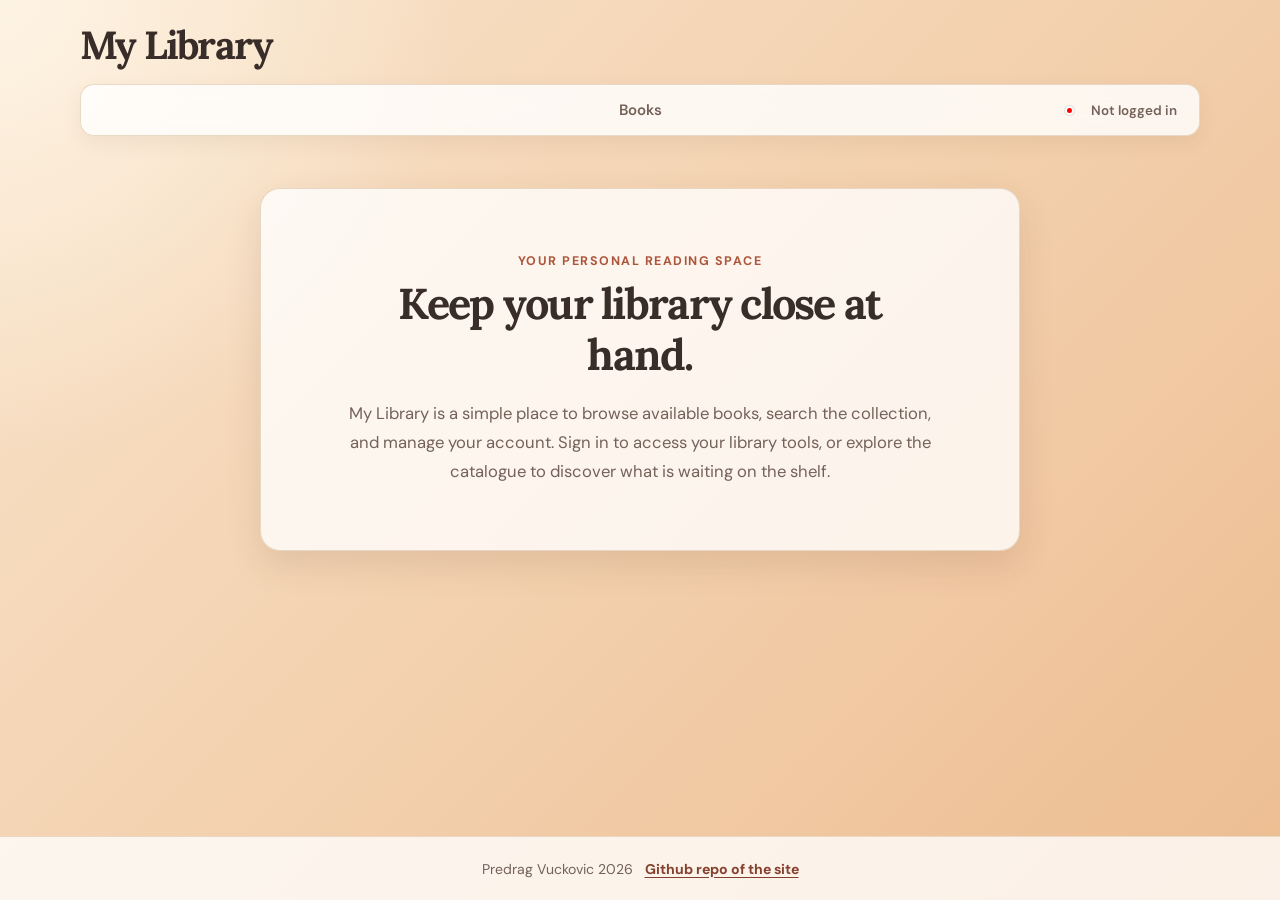
<file: Frontend/index.html>
<!DOCTYPE html>

<html lang="en">
    <head>       
        <meta charset="UTF-8">
        <title>Web Library</title>
        <link rel="stylesheet" href="style.css">
        <link rel="icon" type="image/x-icon" href="assets/img/library.png">
    </head>
    <body>
        <header>
            <h1 class="page-title">My Library</h1>
            <nav>
                <button id="books-button" class="nav-button" type="button">Books</button>
                <div id="online-status">
                    <div id="status-dot"></div>
                    <div id="status-username">
                        <button id="status-username-button"></button>
                        <div id="status-username-dropdown"></div>
                    </div>
                </div>
            </nav>
        </header>
        <main>
            <section class="welcome-card" aria-labelledby="welcome-title">
                <p class="eyebrow">Your personal reading space</p>
                <h2 id="welcome-title">Keep your library close at hand.</h2>
                <p>My Library is a simple place to browse available books, search the collection, and manage your account. Sign in to access your library tools, or explore the catalogue to discover what is waiting on the shelf.</p>
            </section>
        </main>
        <footer>
            <p>Predrag Vuckovic 2026</p>
            <a href="https://github.com/vuckoo0/Web-Library">Github repo of the site</a>
        </footer>
        <script type="module" src="startPage.js"></script>
        <script src="statusBar.js"></script>
    </body>
</html>
</file>
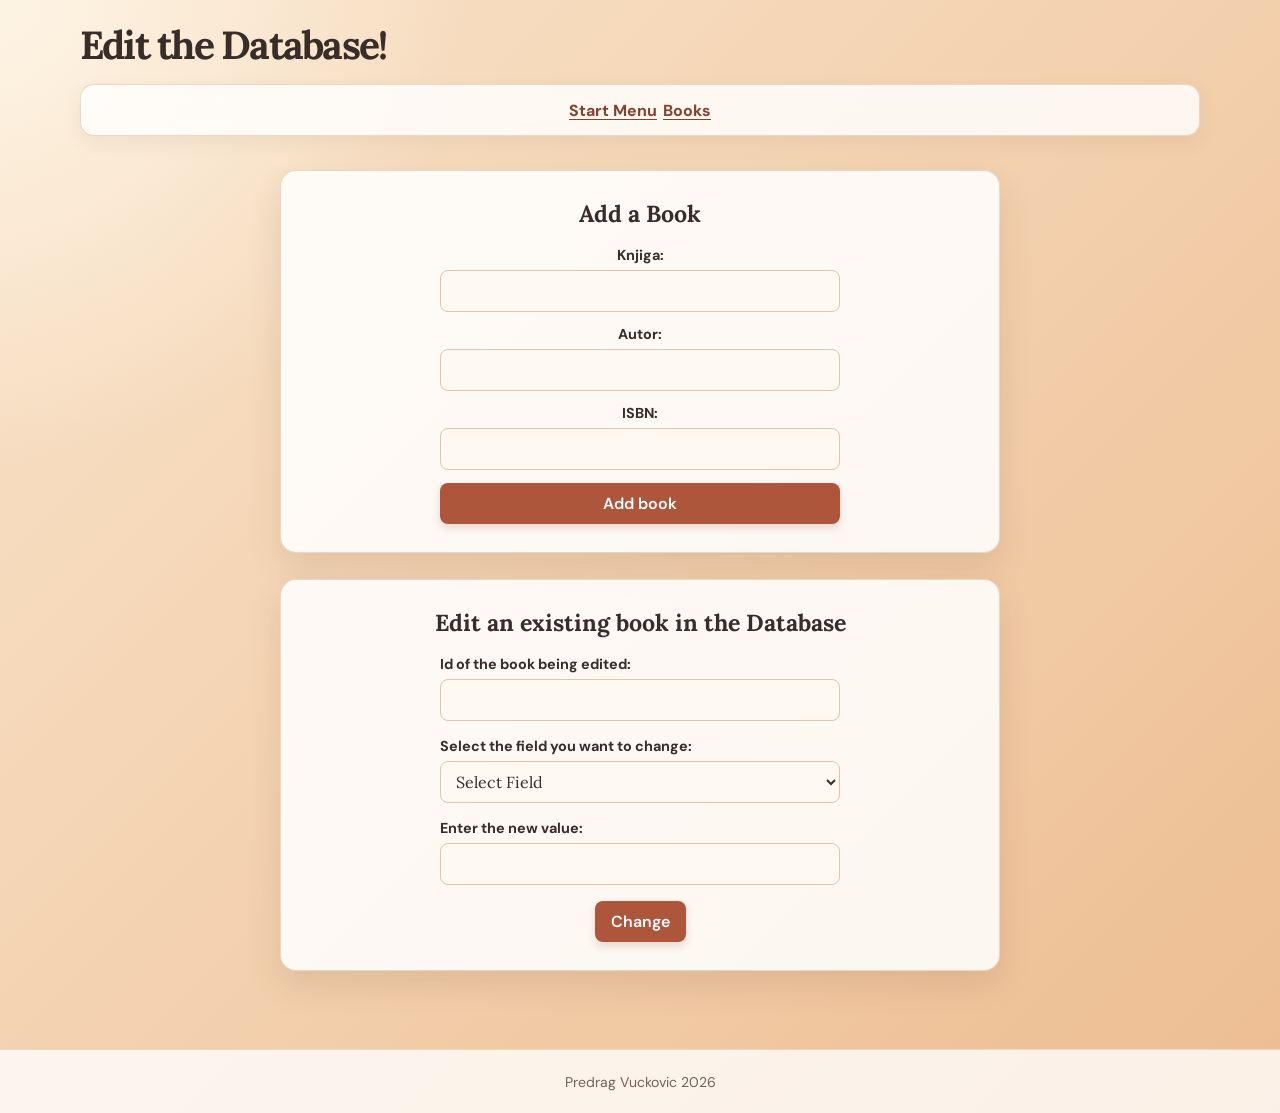
<file: Frontend/addABook.html>
<!DOCTYPE html>

<html lang="en">
    <head>
        <meta charset="UTF-8">
        <title>Add a Book</title>
        <link rel="stylesheet" href="style.css">
        <link rel="icon" type="image/x-icon" href="img/library.png">
    </head>
    <body>
        <header>
            <h1 class="page-title">Edit the Database!</h1>
            <nav>
                <a href="index.html">Start Menu</a>
                <a href="books.html">Books</a>
            </nav>
        </header>
        <main>
            <div class="option">
                <h2>Add a Book</h2>
                <form class="book-form">
                    <div class="form-field">
                        <label for="title">Knjiga:</label>
                        <input type="text" id="title" name="title">
                    </div>              
                    <div class="form-field">
                        <label for="author">Autor:</label>
                        <input type="text" id="author" name="author">
                    </div>
                    <div class="form-field">
                        <label for="isbn">ISBN:</label>
                        <input type="text" id="isbn" name="isbn">
                    </div>               
                    <button type="submit">Add book</button>
                </form>
            </div>
            <div class="option">
                <h2>Edit an existing book in the Database</h2>
                <div class="edit-book" style="gap:16px">
                    <form class="edit-book-form">
                        <div class="form-field">
                            <label for="change-book-title">Id of the book being edited:</label>
                            <input type="number" id="change-book-title" name="change-book-title">
                        </div>
                    </form>
                    <div class="book-field-selector">
                        <label for="field">Select the field you want to change:</label>
                        <select name="field" id="field" style="font-family: 'Lora', serif;">
                            <option value="">Select Field</option>
                            <option value="Title">Title</option>
                            <option value="Author">Author</option>
                            <option value="ISBN">ISBN</option>
                        </select>
                    </div>
                    <form class="edit-book-form">
                        <div class="form-field">
                            <label for="field-value">Enter the new value: </label>
                            <input type="text" id="field-value" name="field-value">
                        </div>
                    </form>  
                    <button type="submit">Change</button>
                </div>
            </div>
        </main>
        <footer>Predrag Vuckovic 2026</footer>
        <script src="addABook.js"></script>
    </body>
</html>
</file>
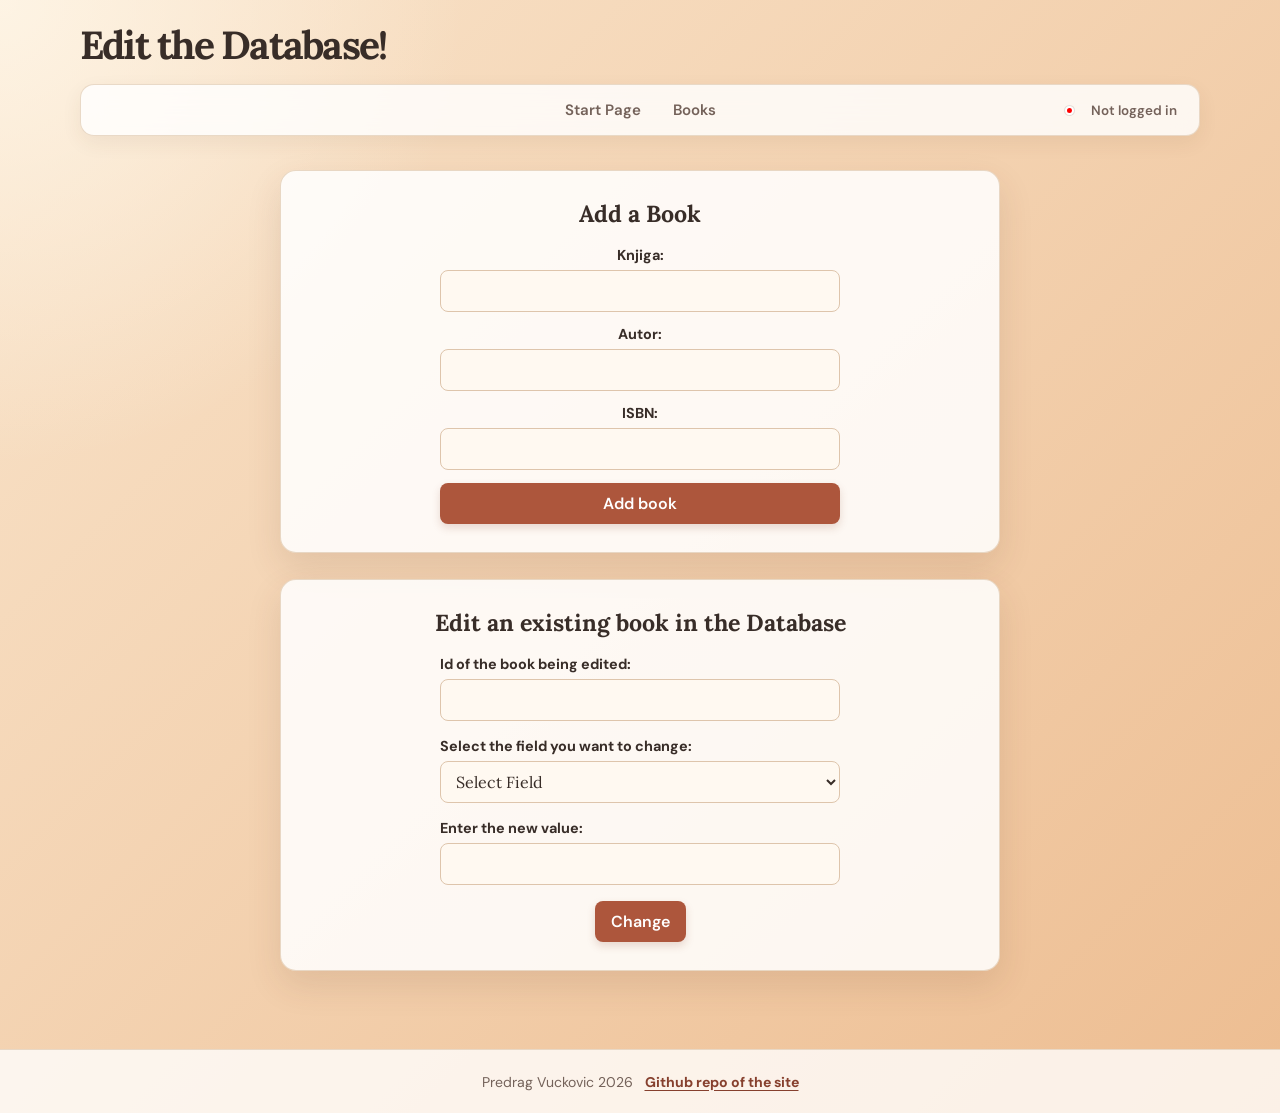
<file: Frontend/adminPanel.html>
<!DOCTYPE html>

<html lang="en">
    <head>
        <meta charset="UTF-8">
        <title>Add a Book</title>
        <link rel="stylesheet" href="style.css">
        <link rel="icon" type="image/x-icon" href="assets/img/library.png">
    </head>
    <body>
        <header>
            <h1 class="page-title">Edit the Database!</h1>
            <nav>
                <button id="start-page-button" class="nav-button" type="button">Start Page</button>
                <button id="books-button" class="nav-button" type="button">Books</button>
                <div id="online-status">
                    <div id="status-dot"></div>
                    <div id="status-username">
                        <button id="status-username-button"></button>
                        <div id="status-username-dropdown"></div>
                    </div>
                </div>
            </nav>
        </header>
        <main>
            <div class="option">
                <h2>Add a Book</h2>
                <form class="book-form">
                    <div class="form-field">
                        <label for="title">Knjiga:</label>
                        <input type="text" id="title" name="title">
                    </div>              
                    <div class="form-field">
                        <label for="author">Autor:</label>
                        <input type="text" id="author" name="author">
                    </div>
                    <div class="form-field">
                        <label for="isbn">ISBN:</label>
                        <input type="text" id="isbn" name="isbn">
                    </div>               
                    <button type="submit">Add book</button>
                </form>
            </div>
            <div class="option">
                <h2>Edit an existing book in the Database</h2>
                <div class="edit-book" style="gap:16px">
                    <form class="edit-book-form">
                        <div class="form-field">
                            <label for="change-book-title">Id of the book being edited:</label>
                            <input type="number" id="change-book-title" name="change-book-title">
                        </div>
                    </form>
                    <div class="book-field-selector">
                        <label for="field">Select the field you want to change:</label>
                        <select name="field" id="field" style="font-family: 'Lora', serif;">
                            <option value="">Select Field</option>
                            <option value="Title">Title</option>
                            <option value="Author">Author</option>
                            <option value="ISBN">ISBN</option>
                        </select>
                    </div>
                    <form class="edit-book-form">
                        <div class="form-field">
                            <label for="field-value">Enter the new value: </label>
                            <input type="text" id="field-value" name="field-value">
                        </div>
                    </form>  
                    <button type="submit">Change</button>
                </div>
            </div>
        </main>
        <footer>
            <p>Predrag Vuckovic 2026</p>
            <a href="https://github.com/vuckoo0/Web-Library">Github repo of the site</a>
        </footer>
        <script src="adminPanel.js"></script>
        <script src="statusBar.js"></script>
    </body>
</html>
</file>
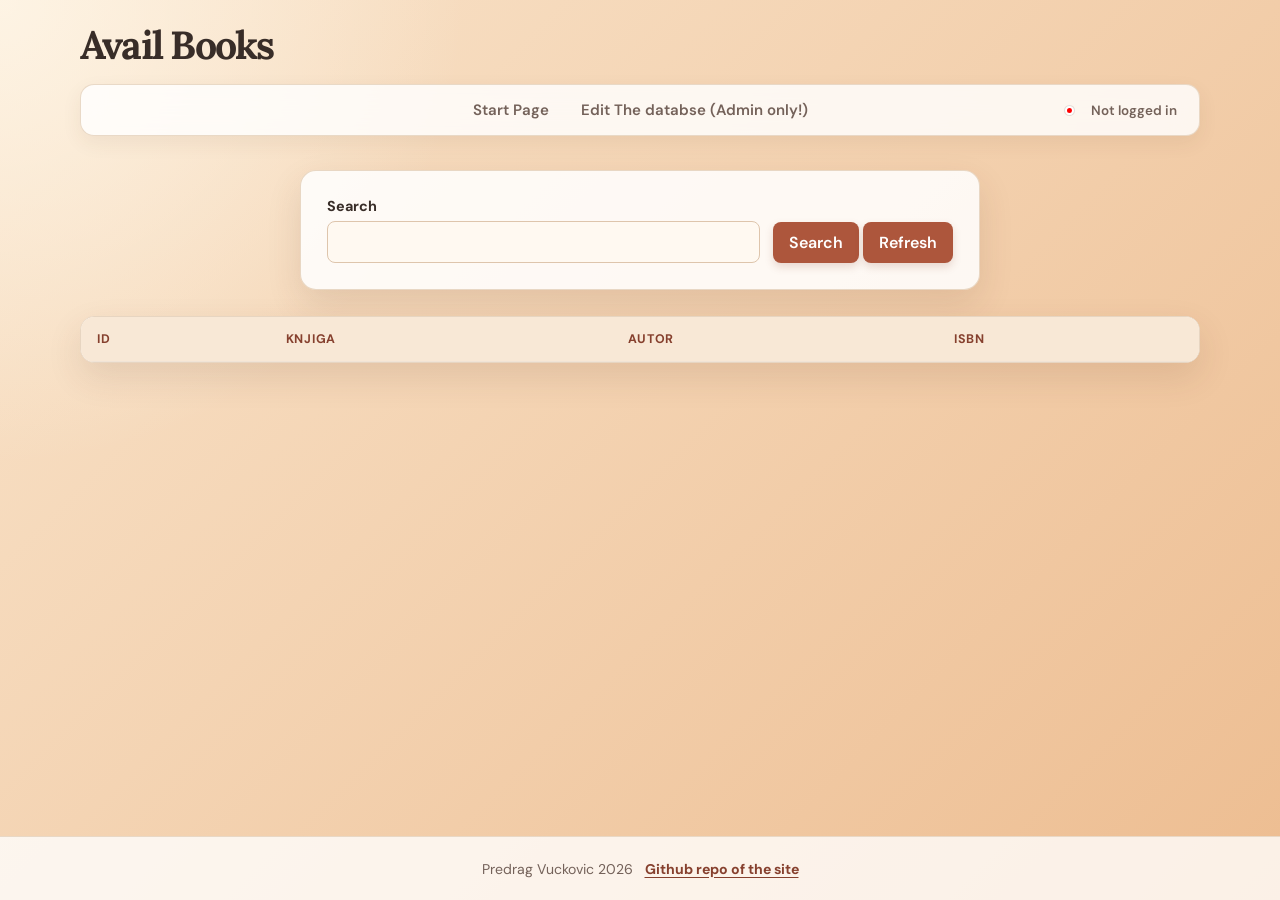
<file: Frontend/books.html>
<!DOCTYPE html>

<html lang="en">
    <head>
        <meta charset="UTF-8">
        <title>Web Library</title>
        <link rel="stylesheet" href="style.css">
        <link rel="icon" type="image/x-icon" href="assets/img/library.png">
    </head>   
    <body>
        <header>
            <h1 class="page-title">Avail Books</h1>
            <nav>
                <button id="start-page-button" class="nav-button" type="button">Start Page</button>
                <button id="admin-panel-button" class="nav-button" type="button">Edit The databse (Admin only!)</button>
                <div id="online-status">
                    <div id="status-dot"></div>
                    <div id="status-username">
                        <button id="status-username-button"></button>
                        <div id="status-username-dropdown"></div>
                    </div>
                </div>
            </nav>
        </header>
        <main>
            <form class="search-form">
                <div class="form-field">
                    <label for="search">Search</label>
                    <input type="text" id="search" name="search">
                    <div class="warning" id="search-warning"></div>
                </div>
                <div>
                    <button type="submit">Search</button>
                    <button type="button" id="refresh">Refresh</button>
                </div>
            </form>
            <table class="book-table">
                <thead>
                    <tr>
                        <th>ID</th>
                        <th>Knjiga</th>
                        <th>Autor</th>
                        <th>ISBN</th>
                    </tr>
                </thead>
                <tbody></tbody>
            </table>
        </main>
        <footer>
            <p>Predrag Vuckovic 2026</p>
            <a href="https://github.com/vuckoo0/Web-Library">Github repo of the site</a>
        </footer>
        <script src="books.js"></script>
        <script src="statusBar.js"></script>
    </body>
</html>
</file>
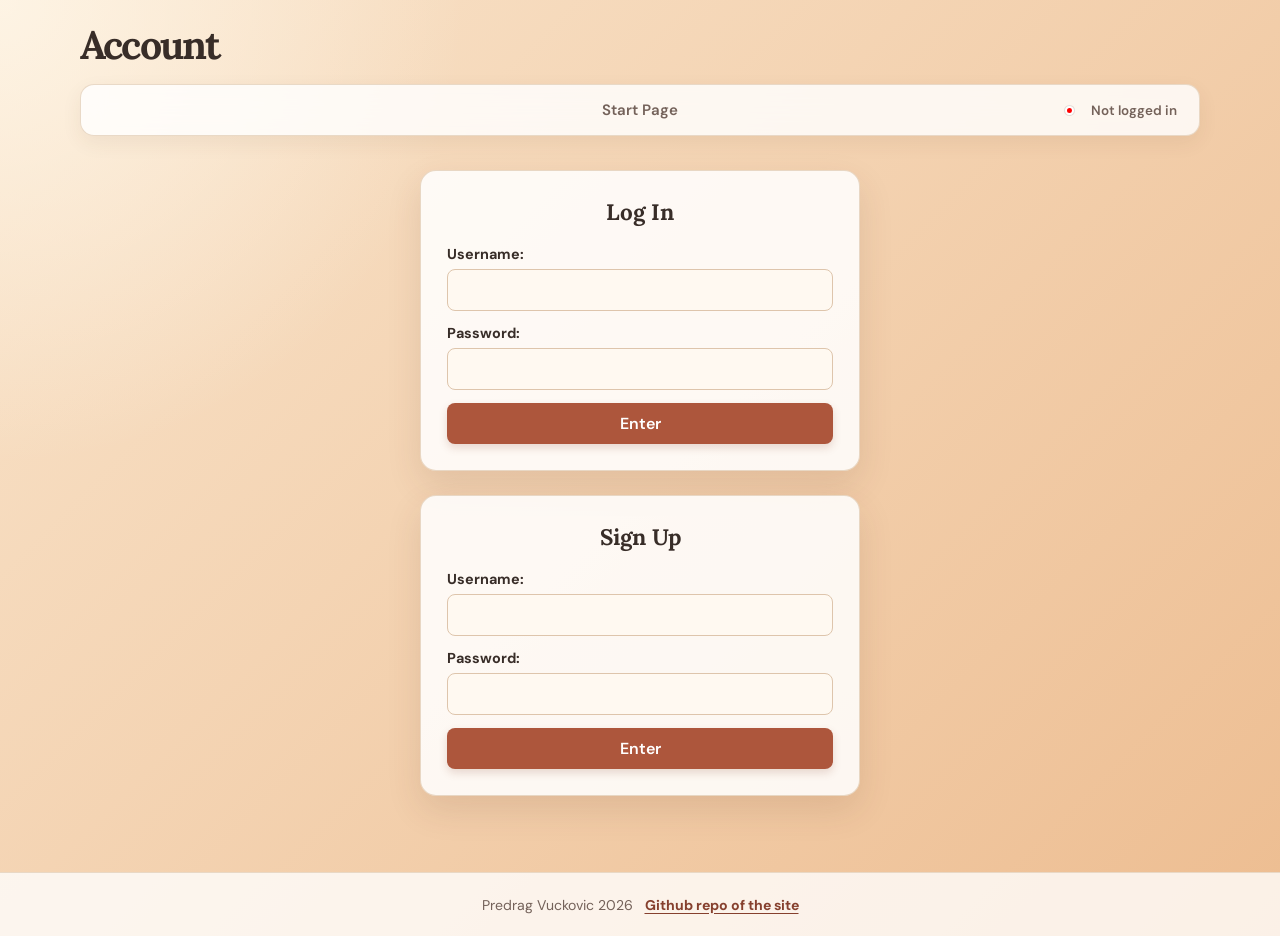
<file: Frontend/login.html>
<!DOCTYPE html>

<html lang="en">
    <head>
        <meta charset="UTF-8">
        <title>Log in Page</title>
        <link rel="stylesheet" href="style.css">
        <link rel="icon" type="image/x-icon" href="assets/img/library.png">
    </head>
    <body>
        <header>
            <h1 class="page-title">Account</h1>
            <nav>
                <button id="start-page-button" class="nav-button" type="button">Start Page</button>
                <div id="online-status">
                    <div id="status-dot"></div>
                    <div id="status-username">
                        <button id="status-username-button"></button>
                        <div id="status-username-dropdown"></div>
                    </div>
                </div>
            </nav>
        </header>
        <main>
            <form id="log-in-form" class="book-form">
                <h2>Log In</h2>
                <div class="form-field">
                    <label for="log-in-user-name">Username: </label>
                    <input type="text" id="log-in-user-name" name="user-name">
                </div>
                <div class="form-field">
                    <label for="log-in-user-password">Password: </label>
                    <input type="text" id="log-in-user-password" name="user-password">
                </div>
                <button type="submit">Enter</button>
            </form>
            <form id="sign-up-form" class="book-form">
                <h2>Sign Up</h2>
                 <div class="form-field">
                    <label for="sign-up-user-name">Username: </label>
                    <input type="text" id="sign-up-user-name" name="user-name">
                </div>
                <div class="form-field">
                    <label for="sign-up-password">Password: </label>
                    <input type="text" id="sign-up-password" name="user-password">
                </div>
                <button type="submit">Enter</button>
            </form>
        </main>
        <footer>
            <p>Predrag Vuckovic 2026</p>
            <a href="https://github.com/vuckoo0/Web-Library">Github repo of the site</a>
        </footer>
        <script src="login.js"></script>
        <script src="statusBar.js"></script>
    </body>
</html>
</file>
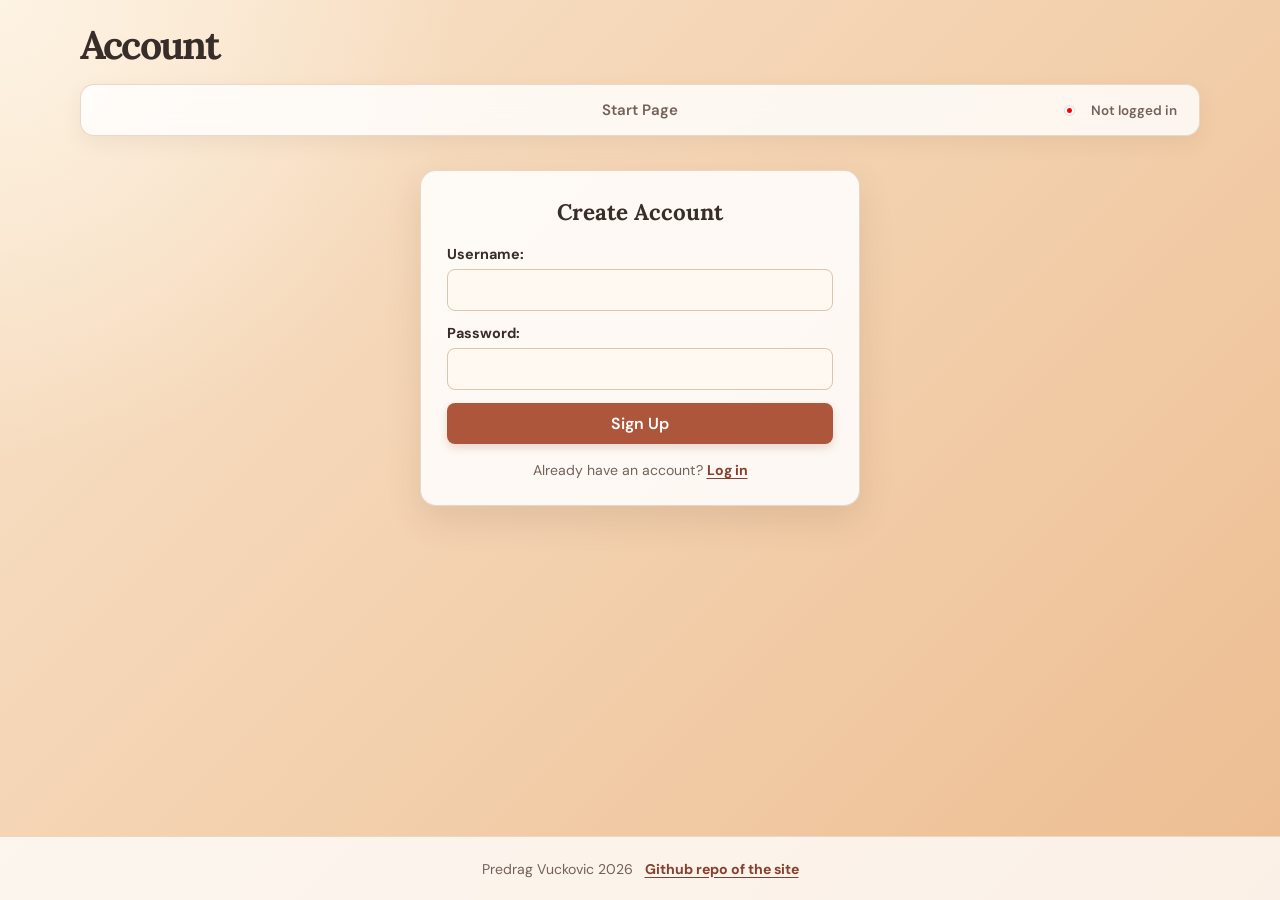
<file: Frontend/signup.html>
<!DOCTYPE html>

<html lang="en">
    <head>
        <meta charset="UTF-8">
        <title>Sign Up | My Library</title>
        <link rel="stylesheet" href="style.css">
        <link rel="icon" type="image/x-icon" href="assets/img/library.png">
    </head>
    <body>
        <header>
            <h1 class="page-title">Account</h1>
            <nav>
                <button id="start-page-button" class="nav-button" type="button">Start Page</button>
                <div id="online-status">
                    <div id="status-dot"></div>
                    <div id="status-username">
                        <button id="status-username-button"></button>
                        <div id="status-username-dropdown"></div>
                    </div>
                </div>
            </nav>
        </header>
        <main>
            <form id="sign-up-form" class="book-form">
                <h2>Create Account</h2>
                <div class="form-field">
                    <label for="sign-up-user-name">Username: </label>
                    <input type="text" id="sign-up-user-name" name="user-name">
                </div>
                <div class="form-field">
                    <label for="sign-up-password">Password: </label>
                    <input type="text" id="sign-up-password" name="user-password">
                </div>
                <button type="submit">Sign Up</button>
                <p class="account-switch">Already have an account? <a href="login.html">Log in</a></p>
            </form>
        </main>
        <footer>
            <p>Predrag Vuckovic 2026</p>
            <a href="https://github.com/vuckoo0/Web-Library">Github repo of the site</a>
        </footer>
        <script src="login.js"></script>
        <script src="statusBar.js"></script>
    </body>
</html>
</file>
<file: Frontend/style.css>
@import url('https://fonts.googleapis.com/css2?family=DM+Sans:wght@400;500;600;700&family=Lora:wght@500;600;700&display=swap');

:root { --ink: #382d28; --muted-ink: #74625a; --cream: #fff9f1; --canvas: #f5e8d7; --sand: #e8c9a8; --peach: #d9845b; --terracotta: #ad563c; --terracotta-dark: #86402e; --line: #e7d5c1; --white: #fff; --shadow: 0 14px 35px rgba(92, 52, 32, .12); }
* { box-sizing: border-box; }
html { scroll-behavior: smooth; }
body { min-height: 100vh; margin: 0; display: grid; grid-template-rows: auto 1fr auto; color: var(--ink); font-family: 'DM Sans', sans-serif; background: radial-gradient(circle at top left, rgba(255,248,235,.78), transparent 29rem), linear-gradient(135deg, #f9e4cb, #edbd91); }
header { padding: 20px 24px 0; }
.page-title { max-width: 1120px; margin: 0 auto 14px; color: var(--ink); font-family: 'Lora', serif; font-size: clamp(1.7rem, 4vw, 2.45rem); font-weight: 700; letter-spacing: -.045em; text-align: left; }
nav { position: relative; display: flex; align-items: center; justify-content: center; gap: 6px; max-width: 1120px; min-height: 52px; margin: 0 auto; padding: 6px 148px; border: 1px solid rgba(231,213,193,.9); border-radius: 14px; background: rgba(255,255,255,.82); box-shadow: 0 7px 20px rgba(92,52,32,.07); backdrop-filter: blur(12px); }
button, input, select { font: inherit; }
button { border: 0; border-radius: 8px; color: var(--white); background: var(--terracotta); box-shadow: 0 4px 9px rgba(134,64,46,.18); cursor: pointer; font-weight: 600; padding: 10px 16px; transition: background-color 160ms ease, box-shadow 160ms ease, transform 160ms ease; }
button:hover { background: var(--terracotta-dark); box-shadow: 0 7px 14px rgba(134,64,46,.24); transform: translateY(-1px); }
button:active { transform: translateY(0); }
button:focus-visible, input:focus-visible, select:focus-visible { outline: 3px solid rgba(217,132,91,.36); outline-offset: 2px; }
.nav-button { min-height: 36px; padding: 8px 13px; color: var(--muted-ink); background: transparent; box-shadow: none; font-size: .94rem; }
.nav-button:hover { color: var(--terracotta-dark); background: #f9e9d8; box-shadow: none; }
main { width: min(1120px, calc(100% - 48px)); margin: 0 auto; padding: 34px 0 52px; }
main:empty::before { content: ''; display: block; min-height: 180px; border: 1px solid var(--line); border-radius: 18px; background: rgba(255,255,255,.38); box-shadow: var(--shadow); }
.welcome-card { max-width: 760px; margin: 18px auto; padding: clamp(32px, 7vw, 64px); border: 1px solid rgba(231,213,193,.95); border-radius: 20px; background: rgba(255,255,255,.78); box-shadow: var(--shadow); text-align: center; }
.welcome-card h2 { max-width: 570px; margin: 10px auto 18px; font-family: 'Lora', serif; font-size: clamp(1.8rem, 5vw, 2.7rem); letter-spacing: -.04em; line-height: 1.18; }
.welcome-card p:last-child { max-width: 610px; margin: 0 auto; color: var(--muted-ink); font-size: 1.04rem; line-height: 1.75; }
.eyebrow { margin: 0; color: var(--terracotta); font-size: .78rem; font-weight: 700; letter-spacing: .12em; text-transform: uppercase; }
label { display: block; margin-bottom: 6px; color: var(--ink); font-size: .9rem; font-weight: 700; }
input, select { width: 100%; min-height: 42px; border: 1px solid #dec5ac; border-radius: 8px; color: var(--ink); background: var(--cream); padding: 9px 11px; transition: border-color 160ms ease, box-shadow 160ms ease; }
input:focus, select:focus { border-color: var(--peach); box-shadow: 0 0 0 3px rgba(217,132,91,.16); }
.book-form, .search-form, .option { border: 1px solid rgba(231,213,193,.95); border-radius: 16px; background: rgba(255,255,255,.86); box-shadow: var(--shadow); }
.book-form, .search-form { width: min(100%, 440px); margin: 0 auto 24px; padding: 26px; display: flex; flex-direction: column; gap: 13px; align-items: stretch; }
.book-form h2 { margin: 0 0 6px; font-family: 'Lora', serif; font-size: 1.4rem; text-align: center; }
.account-switch { margin: 4px 0 0; color: var(--muted-ink); font-size: .88rem; text-align: center; }
.search-form { width: min(100%, 680px); flex-direction: row; flex-wrap: wrap; align-items: end; justify-content: center; }
.search-form .form-field { flex: 1 1 290px; }
.form-field { margin: 0; }
.warning { display: none; margin-top: 8px; border: 1px solid #e7a6a0; border-radius: 8px; color: #9d3028; background: #fff0ef; font-size: .88rem; padding: 8px 10px; }
.book-table { width: 100%; margin: 26px auto 0; overflow: hidden; border: 1px solid var(--line); border-collapse: separate; border-spacing: 0; border-radius: 14px; background: var(--white); box-shadow: var(--shadow); text-align: left; }
.book-table th, .book-table td { border-bottom: 1px solid #f0e4d7; padding: 14px 16px; }
.book-table th { color: var(--terracotta-dark); background: #f8e8d6; font-size: .78rem; font-weight: 700; letter-spacing: .06em; text-transform: uppercase; }
.book-table tbody tr { transition: background-color 160ms ease; }
.book-table tbody tr:hover { background: #fff8ef; }
.book-table tbody tr:last-child td { border-bottom: 0; }
.option { max-width: 720px; margin: 0 auto 26px; padding: 28px; text-align: center; }
.option h2 { margin: 0 0 18px; font-family: 'Lora', serif; font-size: 1.45rem; }
.option .book-form { width: min(100%, 400px); margin-bottom: 0; padding: 0; border: 0; border-radius: 0; background: transparent; box-shadow: none; }
.edit-book { margin: 0; display: flex; flex-direction: column; align-items: center; }
.edit-book-form, .book-field-selector { width: min(100%, 400px); text-align: left; }
footer { display: flex; align-items: center; justify-content: center; gap: 12px; min-height: 64px; padding: 16px 24px; border-top: 1px solid rgba(231,213,193,.9); color: var(--muted-ink); background: rgba(255,255,255,.78); font-size: .88rem; }
footer p { margin: 0; }
a { color: var(--terracotta-dark); font-weight: 700; text-underline-offset: 3px; }
#online-status { position: absolute; right: 12px; display: flex; align-items: center; gap: 7px; min-height: 36px; font-size: .84rem; }
#status-dot { width: 9px; height: 9px; border: 2px solid var(--white); border-radius: 50%; box-shadow: 0 0 0 1px rgba(56,45,40,.12); }
#status-username { position: relative; }
#status-username-button { min-height: 36px; padding: 7px 10px; border: 0; color: var(--muted-ink); background: transparent; box-shadow: none; font-size: inherit; }
#status-username-button:hover { color: var(--terracotta-dark); background: #f9e9d8; box-shadow: none; }
#status-username-dropdown { position: absolute; top: calc(100% + 8px); right: 0; display: none; min-width: 142px; overflow: hidden; border: 1px solid var(--line); border-radius: 10px; background: var(--white); box-shadow: 0 12px 26px rgba(92,52,32,.16); z-index: 10; }
#status-username-dropdown button { display: block; width: 100%; padding: 10px 14px; border-radius: 0; color: var(--ink); background: transparent; box-shadow: none; font-size: .88rem; text-align: left; }
#status-username-dropdown button:hover { color: var(--terracotta-dark); background: #fff3e6; box-shadow: none; }
@media (max-width: 640px) { header { padding: 14px 16px 0; } nav { justify-content: flex-start; padding: 6px 118px 6px 6px; } main { width: min(100% - 32px, 1120px); padding: 24px 0 36px; } .book-form, .search-form, .option { padding: 20px; } .search-form { align-items: stretch; } .search-form button { width: 100%; } .book-table { display: block; overflow-x: auto; white-space: nowrap; } footer { flex-direction: column; gap: 5px; text-align: center; } }
</file>
